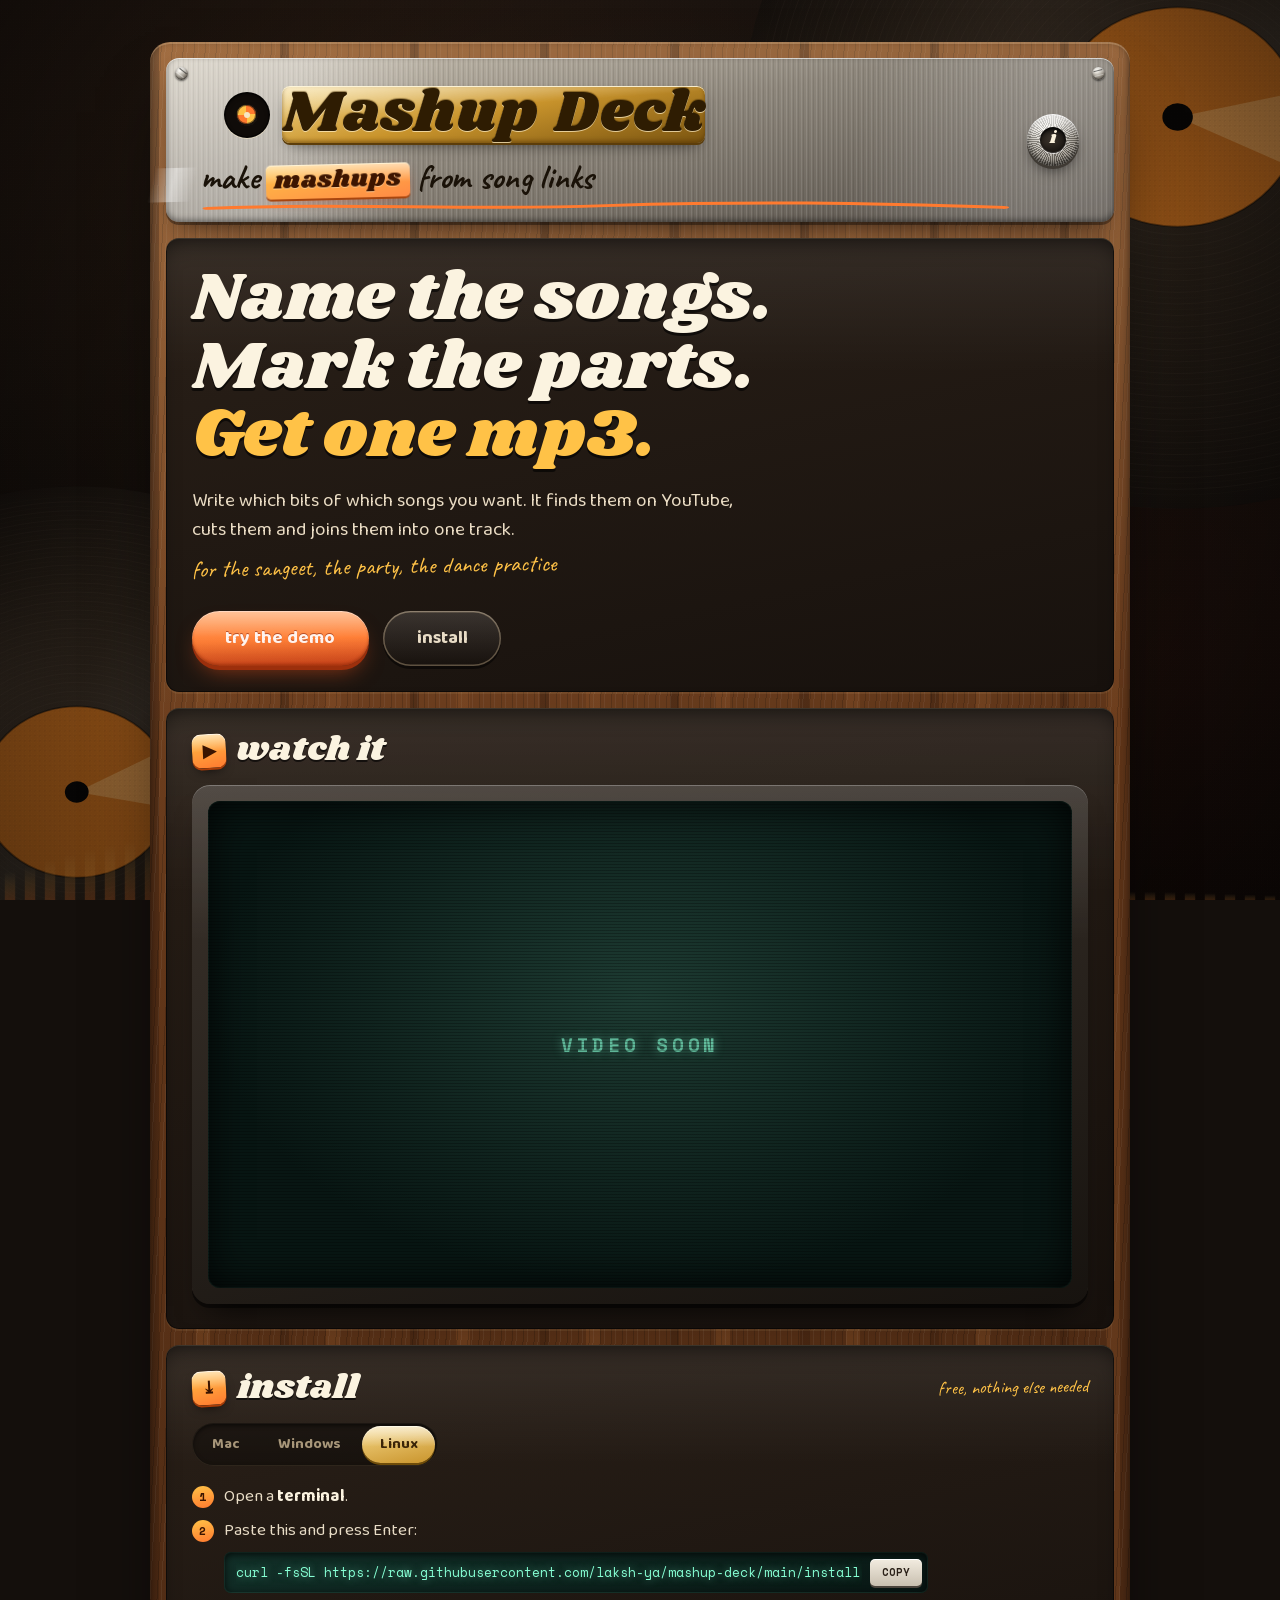
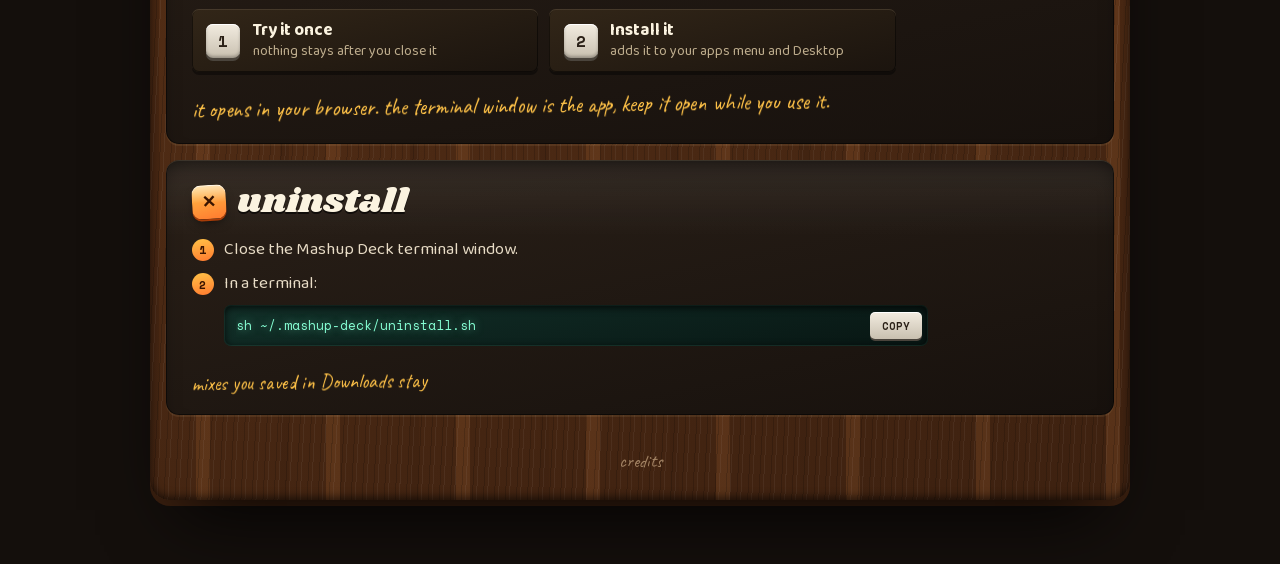
<file: site/index.html>
<!doctype html>
<html lang="en">
<head>
<meta charset="UTF-8" />
<meta name="viewport" content="width=device-width, initial-scale=1.0" />
<title>Mashup Deck</title>
<meta name="description" content="Write which songs and which parts. Mashup Deck finds them, cuts them and joins them into one mp3. Free for Mac, Windows and Linux." />
<meta property="og:title" content="Mashup Deck" />
<meta property="og:description" content="Name the songs. Mark the parts. Get one mp3." />
<meta name="theme-color" content="#140f0c" />
<link rel="icon" href="data:image/svg+xml,<svg xmlns=%22http://www.w3.org/2000/svg%22 viewBox=%220 0 100 100%22><circle cx=%2250%22 cy=%2250%22 r=%2248%22 fill=%22%23140f0c%22/><circle cx=%2250%22 cy=%2250%22 r=%2232%22 fill=%22none%22 stroke=%22%23ff7a2f%22 stroke-width=%223%22/><circle cx=%2250%22 cy=%2250%22 r=%2210%22 fill=%22%23ffc247%22/></svg>" />
<link rel="preload" href="fonts/shrikhand-400-latin.woff2" as="font" type="font/woff2" crossorigin />
<link rel="preload" href="fonts/baloo-2-400-800-latin.woff2" as="font" type="font/woff2" crossorigin />
<link rel="stylesheet" href="style.css" />
<link rel="stylesheet" href="plate.css" />
</head>
<body>

<canvas id="stage" aria-hidden="true"></canvas>
<div class="grain" aria-hidden="true"></div>

<main class="console">

  <header class="plate">
    <span class="screw tl" aria-hidden="true"></span>
    <span class="screw tr" aria-hidden="true"></span>

    <div class="plate-main">
      <div class="brass">
        <span class="mark" aria-hidden="true"><i></i></span>
        <h1 class="wordmark"><span>Mashup</span> <span>Deck</span></h1>
      </div>
      <p class="tagline-x">
        <span class="tx-a">make</span>
        <span class="tx-hot">mashups</span>
        <span class="tx-a">from song links</span>
        <svg class="underline" viewBox="0 0 220 12" preserveAspectRatio="none" aria-hidden="true">
          <path d="M2 8 C 40 2, 70 10, 110 5 S 180 2, 218 7" />
        </svg>
      </p>
    </div>

    <button class="knob-btn" id="btn-info" aria-label="About Mashup Deck" aria-expanded="false">
      <span class="knob-i">i</span>
    </button>
  </header>

  <!-- ══ what it is ══ -->
  <section class="bay hero">
    <h2 class="headline">Name the songs.<br>Mark the parts.<br><em>Get one mp3.</em></h2>
    <p class="lede">Write which bits of which songs you want. It finds them on YouTube, cuts them and joins them into one track.</p>
    <p class="for">for the sangeet, the party, the dance practice</p>
    <div class="cta">
      <button class="push hot big" id="btn-demo"><span class="push-face">try the demo</span></button>
      <a class="push ghost big" href="#install"><span class="push-face">install</span></a>
    </div>
  </section>

  <!-- ══ the demo: the app's three steps, running on three free songs ══ -->
  <div id="demo" class="demo" hidden>
    <p class="demo-note"><b>Demo.</b> The songs are fixed here. To cut your own, you need the app.</p>
    <p class="demo-credit">Demo songs: Kevin MacLeod, incompetech.com, <a href="https://creativecommons.org/licenses/by/4.0/">CC BY 4.0</a></p>

    <!-- 1 -->
    <section class="bay" id="bay-write">
      <div class="bay-head">
        <span class="tab">1</span>
        <h2>write it down</h2>
        <span class="bay-note">one clip per line</span>
      </div>

      <div class="clipboard">
        <div class="clip" aria-hidden="true"><i></i></div>
        <label class="sr-only" for="cue">The clips you want</label>
        <textarea id="cue" rows="4" spellcheck="false" readonly></textarea>
        <p class="toast" id="cue-toast" role="status" aria-live="polite" hidden>The demo songs are fixed. <a href="#install">Get the app</a> to write your own.</p>
      </div>
      <p class="say">A song name and a time range, or <b>full</b>. In the app you write any songs or YouTube links. <a href="#install">Get the app</a> to cut your own.</p>

      <div class="bay-foot">
        <button class="push big" id="btn-read"><span class="push-face">read the card</span></button>
      </div>
    </section>

    <!-- 2 -->
    <section class="bay" id="bay-rack" hidden>
      <div class="bay-head">
        <span class="tab">2</span>
        <h2>check the tape</h2>
        <span class="bay-note">drag the handles, reorder, preview</span>
      </div>

      <div class="rack" id="rack" role="list"></div>

      <div class="bench">
        <div class="lcd">
          <div class="lcd-row"><span>CLIPS</span><b id="n-clips">0</b></div>
          <div class="lcd-row"><span>TOTAL</span><b id="n-total">0:00</b></div>
          <div class="lcd-scan" aria-hidden="true"></div>
        </div>
        <div class="fader">
          <span class="fader-cap">crossfade</span>
          <div class="fader-slot">
            <input type="range" id="fader" min="0" max="4000" step="100" value="2000" aria-label="Crossfade between clips" />
          </div>
          <span class="fader-val mono" id="fader-val">2.0s</span>
        </div>
      </div>

      <div class="bay-foot">
        <button class="push ghost" id="btn-back"><span class="push-face">back</span></button>
        <button class="push big hot" id="btn-cut"><span class="push-face">cut the tape</span></button>
      </div>
    </section>

    <!-- 3 -->
    <section class="bay" id="bay-deck" hidden>
      <div class="bay-head">
        <span class="tab">3</span>
        <h2 id="deck-title">cutting</h2>
      </div>

      <div class="progress" id="progress">
        <div class="rail"><div class="rail-fill" id="rail-fill"></div></div>
        <p class="deck-msg mono" id="deck-msg" role="status" aria-live="polite">standing by</p>
      </div>

      <div id="done" hidden>
        <div class="cassette" id="cassette">
          <div class="cas-label">
            <span class="cas-side">A</span>
            <input class="cas-title" id="mix-name" value="my mashup" aria-label="Name this mix" spellcheck="false" />
            <span class="cas-meta mono" id="mix-meta"></span>
          </div>
          <div class="cas-window" aria-hidden="true">
            <span class="reel"></span><span class="reel"></span>
          </div>
        </div>

        <div class="nowbar" id="nowbar"><span class="now-k">now playing</span><span class="now-v" id="now-title">·</span></div>

        <div class="transport">
          <button class="tbtn play" id="btn-play" aria-label="Play the mix">
            <svg viewBox="0 0 24 24" aria-hidden="true"><path class="i-play" d="M8 5v14l11-7z" /><g class="i-pause"><rect x="7" y="5" width="3.6" height="14" rx="1.2"/><rect x="13.4" y="5" width="3.6" height="14" rx="1.2"/></g></svg>
          </button>
          <div class="scrub">
            <div class="scrub-rail" id="scrub">
              <div class="seg-marks" id="seg-marks" aria-hidden="true"></div>
              <div class="scrub-fill" id="scrub-fill"></div>
            </div>
            <div class="scrub-time mono"><span id="t-now">0:00</span><span id="t-end">0:00</span></div>
          </div>
          <button class="tbtn save" id="btn-save" aria-label="Save the mix">
            <svg viewBox="0 0 24 24" aria-hidden="true"><path d="M12 3v11m0 0l-4.2-4.2M12 14l4.2-4.2M4 18.5h16"/></svg>
          </button>
        </div>

        <div class="bay-foot">
          <button class="push ghost" id="btn-edit"><span class="push-face">not quite, let me edit</span></button>
          <a class="push hot" href="#install"><span class="push-face">get the app</span></a>
        </div>
      </div>
    </section>
  </div>

  <!-- ══ video ══ -->
  <!-- To show a video, put a YouTube id in data-youtube, e.g. data-youtube="dQw4w9WgXcQ" -->
  <section class="bay" id="watch" data-youtube="">
    <div class="bay-head">
      <span class="tab">▶</span>
      <h2>watch it</h2>
    </div>
    <div class="telly">
      <div class="screen" id="screen">
        <button class="screen-play" id="screen-play" aria-label="Play the video" hidden>
          <svg viewBox="0 0 24 24" aria-hidden="true"><path d="M8 5v14l11-7z" /></svg>
        </button>
        <p class="screen-soon" id="screen-soon">video soon</p>
      </div>
    </div>
  </section>

  <!-- ══ install ══ -->
  <section class="bay" id="install">
    <div class="bay-head">
      <span class="tab">⤓</span>
      <h2>install</h2>
      <span class="bay-note">free, nothing else needed</span>
    </div>

    <div class="mode" role="tablist" aria-label="Operating system">
      <button class="mode-tab" role="tab" data-os="mac">Mac</button>
      <button class="mode-tab" role="tab" data-os="win">Windows</button>
      <button class="mode-tab" role="tab" data-os="linux">Linux</button>
    </div>

    <p class="phone-note" id="phone-note" hidden>Runs on a computer. Open this page on one to install.</p>

    <div class="os" data-os="mac">
      <ol class="steps">
        <li>Open <b>Terminal</b>: Launchpad › type Terminal › Enter.</li>
        <li>Paste this and press Enter:
          <div class="cmd"><code>curl -fsSL https://raw.githubusercontent.com/laksh-ya/mashup-deck/main/install.sh | sh</code><button class="copy">copy</button></div>
        </li>
      </ol>
    </div>

    <div class="os" data-os="win" hidden>
      <ol class="steps">
        <li>Open <b>PowerShell</b>: Start › type PowerShell › Enter.</li>
        <li>Paste this and press Enter:
          <div class="cmd"><code>irm https://raw.githubusercontent.com/laksh-ya/mashup-deck/main/install.ps1 | iex</code><button class="copy">copy</button></div>
        </li>
      </ol>
    </div>

    <div class="os" data-os="linux" hidden>
      <ol class="steps">
        <li>Open a <b>terminal</b>.</li>
        <li>Paste this and press Enter:
          <div class="cmd"><code>curl -fsSL https://raw.githubusercontent.com/laksh-ya/mashup-deck/main/install.sh | sh</code><button class="copy">copy</button></div>
        </li>
      </ol>
    </div>

    <div class="choice">
      <div class="pick"><span class="key-cap">1</span><div><b>Try it once</b><span>nothing stays after you close it</span></div></div>
      <div class="pick"><span class="key-cap">2</span><div><b>Install it</b><span data-os-text="mac">adds it to Launchpad and Applications</span><span data-os-text="win" hidden>adds it to the Start menu and Desktop</span><span data-os-text="linux" hidden>adds it to your apps menu and Desktop</span></div></div>
    </div>

    <p class="scribble">it opens in your browser. the terminal window is the app, keep it open while you use it.</p>
  </section>

  <!-- ══ uninstall ══ -->
  <section class="bay" id="uninstall">
    <div class="bay-head">
      <span class="tab">✕</span>
      <h2>uninstall</h2>
    </div>

    <div class="os" data-os="mac">
      <ol class="steps">
        <li>Close the Mashup Deck Terminal window.</li>
        <li>In Terminal:
          <div class="cmd"><code>sh ~/.mashup-deck/uninstall.sh</code><button class="copy">copy</button></div>
        </li>
      </ol>
    </div>

    <div class="os" data-os="win" hidden>
      <ol class="steps">
        <li>Close the Mashup Deck window.</li>
        <li><b>Settings › Apps › Installed apps › Mashup Deck › Uninstall</b></li>
        <li>Not listed? In PowerShell:
          <div class="cmd"><code>powershell -ExecutionPolicy Bypass -File "$env:LOCALAPPDATA\MashupDeck\uninstall.ps1"</code><button class="copy">copy</button></div>
        </li>
      </ol>
    </div>

    <div class="os" data-os="linux" hidden>
      <ol class="steps">
        <li>Close the Mashup Deck terminal window.</li>
        <li>In a terminal:
          <div class="cmd"><code>sh ~/.mashup-deck/uninstall.sh</code><button class="copy">copy</button></div>
        </li>
      </ol>
    </div>

    <p class="scribble small">mixes you saved in Downloads stay</p>
  </section>

  <footer class="foot">
    <button class="credits" id="btn-credits">credits</button>
  </footer>
</main>

<!-- ══ about, over everything (same sleeve as the app) ══ -->
<div class="scrim" id="scrim" hidden>
  <div class="sleeve" id="sleeve" role="dialog" aria-modal="true" aria-labelledby="about-name">
    <span class="sleeve-hole" aria-hidden="true"></span>
    <button class="sleeve-x" id="btn-about-close" aria-label="Close">
      <svg viewBox="0 0 24 24" aria-hidden="true"><path d="M6 6l12 12M18 6 6 18"/></svg>
    </button>

    <div class="sleeve-disc" aria-hidden="true"><span></span></div>

    <div class="sleeve-logo">
      <span class="mark big" aria-hidden="true"><i></i></span>
      <div class="sleeve-lock">
        <h2 class="sleeve-name" id="about-name">Mashup Deck</h2>
        <p class="sleeve-tag">make mashups from song links</p>
      </div>
    </div>

    <h3 class="sleeve-made">
      made by
      <a class="signature" href="https://github.com/Laksh-ya" target="_blank" rel="noopener">
        <span class="sig-ink">Lakshya</span>
        <svg class="sig-line" viewBox="0 0 260 22" preserveAspectRatio="none" aria-hidden="true">
          <path d="M4 15C38 5 74 18 110 9s70-6 104 6" />
        </svg>
      </a>
    </h3>

    <p class="sleeve-ded">
      for all the cousins, didis, bhaiyas and friends who kept asking me to cut a
      mashup for a sangeet, a party or some event. this one does it in a couple of
      minutes.
    </p>

    <p class="sleeve-ask">for any queries or improvements, hit me up at</p>

    <div class="sleeve-row">
      <a class="tag" id="link-github" href="https://github.com/laksh-ya/mashup-deck" target="_blank" rel="noopener" aria-label="GitHub">
        <svg viewBox="0 0 24 24" aria-hidden="true"><path d="M12 2a10 10 0 0 0-3.16 19.49c.5.09.68-.22.68-.48v-1.7c-2.78.6-3.37-1.34-3.37-1.34-.45-1.16-1.11-1.47-1.11-1.47-.91-.62.07-.61.07-.61 1 .07 1.53 1.03 1.53 1.03.89 1.53 2.34 1.09 2.91.83.09-.65.35-1.09.63-1.34-2.22-.25-4.56-1.11-4.56-4.95 0-1.09.39-1.98 1.03-2.68-.1-.25-.45-1.27.1-2.65 0 0 .84-.27 2.75 1.02a9.4 9.4 0 0 1 5 0c1.91-1.29 2.75-1.02 2.75-1.02.55 1.38.2 2.4.1 2.65.64.7 1.03 1.59 1.03 2.68 0 3.85-2.34 4.7-4.57 4.95.36.31.68.92.68 1.85v2.74c0 .27.18.58.69.48A10 10 0 0 0 12 2Z"/></svg>
      </a>
      <a class="tag" id="link-mail" href="mailto:lakshya@duck.com?subject=Mashup%20Deck" aria-label="Email">
        <svg viewBox="0 0 24 24" aria-hidden="true"><rect x="2.6" y="5" width="18.8" height="14" rx="2.4"/><path d="m3.4 6.6 8.6 6.2 8.6-6.2"/></svg>
      </a>
      <button class="tag" id="link-share" aria-label="Share this">
        <svg viewBox="0 0 24 24" aria-hidden="true"><circle cx="18" cy="5.5" r="2.6"/><circle cx="6" cy="12" r="2.6"/><circle cx="18" cy="18.5" r="2.6"/><path d="m8.3 10.7 7.4-3.9m0 10.4-7.4-3.9"/></svg>
      </button>

      <button class="tag sfx" id="btn-mute" aria-pressed="false" aria-label="Mute the button sounds">
        <svg viewBox="0 0 24 24" aria-hidden="true">
          <path class="spk" d="M4 9h3.5L12 5v14l-4.5-4H4z"/>
          <g class="waves"><path d="M15.5 9.2a4 4 0 0 1 0 5.6"/><path d="M18 6.8a7.5 7.5 0 0 1 0 10.4"/></g>
          <g class="cross"><path d="M15.5 9.5l5 5m0-5l-5 5"/></g>
        </svg>
      </button>
    </div>

    <p class="sleeve-toast" id="share-toast" hidden>link copied</p>
  </div>
</div>

<template id="strip-tmpl">
  <div class="strip" role="listitem">
    <button class="grip" aria-label="Reorder this clip. Drag, or use the arrow keys."><span></span><span></span><span></span></button>
    <div class="photo" aria-hidden="true"><span class="art"></span><span class="tape-bit tb1"></span><span class="tape-bit tb2"></span></div>
    <div class="strip-body">
      <h3 class="strip-title"></h3>
      <div class="strip-times">
        <label>in <input type="text" class="t-in mono" inputmode="numeric" /></label>
        <label>out <input type="text" class="t-out mono" inputmode="numeric" /></label>
        <span class="strip-len mono"></span>
        <button class="hear" type="button"><svg viewBox="0 0 24 24" aria-hidden="true"><path d="M8 5v14l11-7z"/></svg>hear it</button>
      </div>
      <div class="scope">
        <canvas class="wave" aria-hidden="true"></canvas>
        <span class="scope-sel"></span>
        <button class="scope-h h-in" type="button" aria-label="Start. Drag, or use the arrow keys."></button>
        <button class="scope-h h-out" type="button" aria-label="End. Drag, or use the arrow keys."></button>
      </div>
    </div>
    <button class="toss" aria-label="Remove this clip"><svg viewBox="0 0 24 24" aria-hidden="true"><path d="M6 7h12M9 7V5h6v2m-8 0 1 12h8l1-12"/></svg></button>
  </div>
</template>

<script type="module" src="js/site.js"></script>
</body>
</html>
</file>
<file: site/style.css>
/* Mashup Deck, the site. Same cabinet as the app: walnut, brushed steel,
   brass, an LCD and a cassette, sitting in the same dark room. */

@font-face { font-family: 'Shrikhand'; font-weight: 400; font-display: swap; src: url('fonts/shrikhand-400-latin.woff2') format('woff2'); }
@font-face { font-family: 'Baloo 2'; font-weight: 400 800; font-display: swap; src: url('fonts/baloo-2-400-800-latin.woff2') format('woff2'); }
@font-face { font-family: 'Caveat'; font-weight: 400 700; font-display: swap; src: url('fonts/caveat-400-700-latin.woff2') format('woff2'); }
@font-face { font-family: 'Space Mono'; font-weight: 400; font-display: swap; src: url('fonts/space-mono-400-latin.woff2') format('woff2'); }
@font-face { font-family: 'Space Mono'; font-weight: 700; font-display: swap; src: url('fonts/space-mono-700-latin.woff2') format('woff2'); }

:root {
  --room: #140f0c;
  --wood-d: #3d2110; --wood: #5e3418; --wood-l: #8a5228;
  --steel-d: #565049; --steel: #8d867b; --steel-l: #cfc7b8; --chrome-h: #fdfaf2;
  --brass-d: #7a5410; --brass: #c9942c; --brass-l: #f6d888;
  --paper: #fbf3e0; --ink: #2a1e13;
  --tangerine: #ff7a2f; --coral: #ff3d5f; --gold: #ffc247; --lcd: #86ffd4;
  --r-s: 7px; --r-m: 13px; --r-l: 20px;
  --pop: cubic-bezier(.2, 1.6, .38, 1);
  --ease: cubic-bezier(.22, .82, .28, 1);
}

* { box-sizing: border-box; }
html { -webkit-text-size-adjust: 100%; scroll-behavior: smooth; }
body {
  margin: 0; min-height: 100vh;
  background: var(--room); color: var(--paper);
  font-family: 'Baloo 2', system-ui, sans-serif; font-size: 17px; line-height: 1.5;
  overflow-x: hidden;
  padding: clamp(1rem, 4vw, 2.6rem) 0 clamp(2rem, 6vw, 4rem);
}
[hidden] { display: none !important; }
::selection { background: var(--tangerine); color: #2a1200; }
:focus-visible { outline: 3px solid var(--gold); outline-offset: 3px; border-radius: 4px; }
a { color: inherit; }
b { font-weight: 700; }

#stage { position: fixed; inset: 0; z-index: 0; width: 100%; height: 100%; display: block; }
.grain {
  position: fixed; inset: 0; z-index: 1; pointer-events: none; opacity: .5;
  background-image:
    radial-gradient(circle at 50% 50%, rgba(255,255,255,.055) 0 1px, transparent 1px),
    radial-gradient(circle at 50% 50%, rgba(0,0,0,.09) 0 1px, transparent 1px);
  background-size: 3px 3px, 5px 5px; background-position: 0 0, 2px 3px;
  mix-blend-mode: overlay;
}

/* ── cabinet ─────────────────────────────────────────────── */

.console {
  position: relative; z-index: 2;
  width: min(980px, 100% - 32px);
  margin: 0 auto;
  border-radius: var(--r-l);
  padding: clamp(.55rem, 2vw, 1rem);
  background-color: var(--wood);
  background-image:
    linear-gradient(178deg, rgba(255,220,170,.20), transparent 34%),
    repeating-linear-gradient(93deg, rgba(0,0,0,.16) 0 1px, transparent 1px 4px, rgba(255,255,255,.05) 4px 5px, transparent 5px 11px),
    repeating-linear-gradient(90deg, rgba(61,33,16,.55) 0 9px, transparent 9px 46px, rgba(138,82,40,.32) 46px 60px, transparent 60px 130px),
    linear-gradient(160deg, var(--wood-l), var(--wood) 42%, var(--wood-d));
  box-shadow:
    inset 0 2px 0 rgba(255,214,164,.28), inset 0 -3px 8px rgba(0,0,0,.6),
    0 40px 70px -30px rgba(0,0,0,.9), 0 6px 0 var(--wood-d);
}

.screw {
  position: absolute; width: 13px; height: 13px; border-radius: 50%; z-index: 4;
  background:
    linear-gradient(180deg, rgba(255,255,255,.6), transparent 55%),
    radial-gradient(circle at 36% 30%, var(--chrome-h), var(--steel) 58%, var(--steel-d));
  box-shadow: inset 0 -1px 2px rgba(0,0,0,.55), 0 1px 2px rgba(0,0,0,.6);
}
.screw::after {
  content: ''; position: absolute; inset: 3.5px 2px;
  border-top: 1.5px solid rgba(0,0,0,.5); border-bottom: 1px solid rgba(255,255,255,.35);
  transform: rotate(38deg);
}
.screw.tl { top: 9px; left: 9px; }
.screw.tr { top: 9px; right: 9px; }
.screw.bl { bottom: 9px; left: 9px; }
.screw.br { bottom: 9px; right: 9px; }
.screw.tr::after { transform: rotate(-14deg); }
.screw.bl::after { transform: rotate(72deg); }
.screw.br::after { transform: rotate(105deg); }

.panel-steel {
  background-color: var(--steel);
  background-image:
    linear-gradient(103deg, rgba(255,255,255,.30) 0 12%, transparent 26% 74%, rgba(255,255,255,.16) 88%),
    repeating-linear-gradient(90deg, rgba(255,255,255,.09) 0 1px, transparent 1px 2px, rgba(0,0,0,.07) 2px 3px, transparent 3px 5px),
    linear-gradient(168deg, var(--steel-l), var(--steel) 46%, var(--steel-d));
  border-radius: var(--r-m);
  box-shadow:
    inset 0 1px 0 rgba(255,255,255,.6), inset 0 -2px 5px rgba(0,0,0,.42),
    0 3px 0 rgba(0,0,0,.34), 0 12px 22px -12px rgba(0,0,0,.7);
}

/* ── bays ────────────────────────────────────────────────── */

.bay {
  position: relative;
  padding: clamp(1rem, 3vw, 1.6rem);
  margin-bottom: clamp(.6rem, 2vw, 1rem);
  border-radius: var(--r-m);
  background-color: #1d1611;
  background-image: linear-gradient(180deg, rgba(255,255,255,.07), transparent 30%), linear-gradient(168deg, #2a2018, #17110d);
  box-shadow:
    inset 0 1px 0 rgba(255,225,180,.18), inset 0 0 0 1px rgba(0,0,0,.5),
    inset 0 12px 26px -14px rgba(0,0,0,.9), 0 2px 0 rgba(255,220,170,.08);
  scroll-margin-top: 1rem;
}
.bay-head { display: flex; align-items: center; gap: .4rem .7rem; flex-wrap: wrap; margin-bottom: 1.1rem; }
.bay-head h2 { white-space: nowrap; }
.tab {
  flex: none; width: 34px; height: 34px; border-radius: 9px;
  display: grid; place-items: center;
  font-family: 'Space Mono', monospace; font-weight: 700; color: #3a1400;
  background-image: linear-gradient(180deg, rgba(255,255,255,.62), transparent 52%), linear-gradient(168deg, var(--gold), var(--tangerine));
  box-shadow: inset 0 1px 0 rgba(255,255,255,.8), 0 2px 0 #a83c07, 0 6px 12px -5px rgba(0,0,0,.8);
  transform: rotate(-3deg);
}
.bay-head h2 {
  margin: 0;
  font-family: 'Shrikhand', Georgia, serif; font-weight: 400;
  font-size: clamp(1.5rem, 4.2vw, 2.15rem); line-height: 1;
  text-shadow: 0 2px 0 rgba(0,0,0,.6);
}

/* ── push buttons ────────────────────────────────────────── */

.push {
  display: inline-block;
  border: 0; padding: 0; cursor: pointer;
  border-radius: 999px; background: transparent;
  font: inherit; text-decoration: none;
  transition: transform .13s var(--ease);
  -webkit-tap-highlight-color: transparent;
}
.push-face {
  display: flex; align-items: center; justify-content: center; gap: .5rem;
  padding: .66rem 1.4rem;
  border-radius: 999px;
  font-weight: 700; font-size: .97rem;
  color: #37220e;
  background-image:
    linear-gradient(180deg, rgba(255,255,255,.7), rgba(255,255,255,.06) 48%, rgba(0,0,0,.06)),
    linear-gradient(178deg, var(--brass-l), var(--brass) 55%, #a97a1c);
  box-shadow: inset 0 1px 0 rgba(255,252,236,.95), inset 0 -2px 3px rgba(90,58,0,.4), 0 4px 0 #6f4c09, 0 10px 18px -8px rgba(0,0,0,.8);
  transition: box-shadow .13s var(--ease), filter .16s;
}
.push:hover .push-face { filter: brightness(1.06); }
.push:active { transform: translateY(4px); }
.push:active .push-face { box-shadow: inset 0 1px 0 rgba(255,252,236,.8), inset 0 2px 6px rgba(90,58,0,.45), 0 0 0 #6f4c09; }
.push.hot .push-face {
  color: #fff3ee; text-shadow: 0 -1px 0 rgba(120,20,0,.5);
  background-image:
    linear-gradient(180deg, rgba(255,255,255,.42), rgba(255,255,255,.04) 48%, rgba(0,0,0,.1)),
    linear-gradient(178deg, #ff9a52, var(--tangerine) 52%, #d8451a);
  box-shadow: inset 0 1px 0 rgba(255,220,200,.85), inset 0 -2px 3px rgba(120,30,0,.45), 0 4px 0 #9c2f0c, 0 12px 22px -8px rgba(255,90,30,.5);
}
.push.hot:active .push-face { box-shadow: inset 0 1px 0 rgba(255,220,200,.7), inset 0 2px 7px rgba(120,30,0,.5), 0 0 0 #9c2f0c; }
.push.big .push-face { font-size: 1.15rem; padding: .85rem 2.1rem; }
.push.small .push-face { font-size: .9rem; padding: .45rem 1rem; }

/* ── install + remove ────────────────────────────────────── */

.mode {
  display: inline-flex; gap: 3px; margin-bottom: 1.1rem; padding: 3px;
  border-radius: 999px;
  background: rgba(0,0,0,.36);
  box-shadow: inset 0 2px 5px rgba(0,0,0,.7), inset 0 0 0 1px rgba(255,214,164,.12);
}
.mode-tab {
  border: 0; cursor: pointer;
  padding: .4rem 1.1rem .44rem;
  border-radius: 999px; background: transparent;
  font: 700 .92rem 'Baloo 2', sans-serif; color: #a8977a;
  transition: color .2s, transform .3s var(--pop);
}
.mode-tab:hover { color: #e6d6b6; }
.mode-tab.is-on {
  color: #3a2408;
  background-image: linear-gradient(180deg, rgba(255,255,255,.66), transparent 56%), linear-gradient(168deg, var(--brass-l), var(--brass));
  box-shadow: inset 0 1px 0 rgba(255,252,236,.9), 0 2px 0 #6f4c09;
}

.os { animation: slide .35s var(--ease) both; }
@keyframes slide { from { opacity: 0; transform: translateY(6px) } }


.steps { margin: 0 0 1rem; padding: 0; list-style: none; counter-reset: s; display: grid; gap: .55rem; }
.steps li { counter-increment: s; position: relative; padding-left: 2rem; color: #e8dcc6; }
.steps li::before {
  content: counter(s);
  position: absolute; left: 0; top: .1rem;
  width: 22px; height: 22px; border-radius: 50%;
  display: grid; place-items: center;
  font: 700 .72rem 'Space Mono', monospace; color: #3a1400;
  background: linear-gradient(168deg, var(--gold), var(--tangerine));
}
.steps b { color: var(--paper); }

.cmd {
  display: flex; align-items: center; gap: .5rem;
  margin-top: .5rem; max-width: 44rem;
  padding: .35rem .35rem .35rem .8rem;
  border-radius: var(--r-s);
  background-image: linear-gradient(168deg, #123029, #081613);
  box-shadow: inset 0 2px 8px rgba(0,0,0,.9), inset 0 0 0 1px rgba(134,255,212,.14);
}
.cmd code {
  flex: 1; min-width: 0;
  overflow-x: auto; white-space: nowrap;
  padding: .35rem 0;
  font: .8rem 'Space Mono', monospace; color: var(--lcd);
  text-shadow: 0 0 8px rgba(134,255,212,.5);
  scrollbar-width: thin; scrollbar-color: rgba(134,255,212,.3) transparent;
}
.copy {
  flex: none; cursor: pointer; border: 0;
  padding: .35rem .75rem; border-radius: 5px;
  font: 700 .66rem 'Space Mono', monospace; letter-spacing: .1em; text-transform: uppercase;
  color: #2b2118;
  background-image: linear-gradient(180deg, #f2ece0, #c9c0b0);
  box-shadow: inset 0 1px 0 #fff, 0 2px 0 #4a443c;
  transition: transform .1s var(--ease);
}
.copy:active { transform: translateY(2px); box-shadow: inset 0 1px 0 #fff, 0 0 0 #4a443c; }
.copy.done { color: #0b2a20; background-image: linear-gradient(180deg, #c6ffe9, var(--lcd)); }

code.inline { font: .85rem 'Space Mono', monospace; color: var(--lcd); }

.scribble {
  margin: 1.2rem 0 0;
  font-family: 'Caveat', cursive; font-size: 1.4rem; line-height: 1.2;
  color: var(--gold); transform: rotate(-.8deg);
}
.scribble b { color: var(--tangerine); }
.scribble.small { font-size: 1.25rem; }

.phone-note { margin: 0 0 1rem; color: var(--gold); font-weight: 600; }


.foot {
  display: grid; justify-items: center; gap: .2rem;
  padding: .8rem 1rem .4rem; text-align: center;
  font-size: .9rem; font-weight: 600; color: #f2dcc0;
  text-shadow: 0 1px 0 rgba(0,0,0,.5);
}
.foot a { text-decoration-color: rgba(242,220,192,.4); text-underline-offset: 3px; }
.foot a:hover { color: var(--gold); }

@keyframes spin { to { transform: rotate(360deg) } }


.foot p { margin: 0; }
.foot .credit { font-size: .78rem; font-weight: 500; color: #d9c2a2; }
.sr-only { position: absolute; width: 1px; height: 1px; overflow: hidden; clip: rect(0 0 0 0); white-space: nowrap; }
.mono { font-family: 'Space Mono', ui-monospace, monospace; }
@keyframes bayIn { from { opacity: 0; transform: translateY(10px) } }

/* ── hero ────────────────────────────────────────────────── */

.headline {
  margin: .1rem 0 1rem;
  font-family: 'Shrikhand', Georgia, serif; font-weight: 400;
  font-size: clamp(2.1rem, 7vw, 4.2rem); line-height: 1.02;
  text-shadow: 0 3px 0 rgba(0,0,0,.6);
}
.headline em { font-style: normal; color: var(--gold); }
.lede { margin: 0; max-width: 34rem; font-size: clamp(1.05rem, 2.4vw, 1.2rem); color: #eadcc4; }
.for {
  margin: .5rem 0 0;
  font-family: 'Caveat', cursive; font-size: 1.45rem; color: var(--gold);
  transform: rotate(-1deg); transform-origin: left;
}
.cta { display: flex; gap: .9rem; flex-wrap: wrap; margin-top: 1.5rem; }
.push.ghost .push-face {
  color: #e8dcc6;
  background-image: linear-gradient(180deg, rgba(255,255,255,.13), rgba(0,0,0,.16));
  box-shadow: inset 0 0 0 1.5px rgba(255,225,180,.3), inset 0 1px 0 rgba(255,255,255,.16), 0 3px 0 rgba(0,0,0,.5);
}
.push.ghost:active .push-face { box-shadow: inset 0 0 0 1.5px rgba(255,225,180,.3), inset 0 2px 6px rgba(0,0,0,.5); }
.push:disabled { cursor: progress; }
.push:disabled .push-face { filter: grayscale(.6) brightness(.75); }

/* ── demo ────────────────────────────────────────────────── */

.demo { scroll-margin-top: 1rem; }
.demo-note {
  margin: .2rem .4rem .7rem;
  font-size: .95rem; color: #f5e3c8; text-shadow: 0 1px 0 rgba(0,0,0,.6);
}
.demo-note b { color: var(--gold); }
.bay[hidden] { display: none; }
.bay.enter { animation: bayIn .45s var(--ease) both; }

.bay-note {
  margin-left: auto;
  font-family: 'Caveat', cursive; font-size: 1.15rem; color: var(--gold);
  transform: rotate(-.8deg);
}
.bay-foot { display: flex; align-items: center; gap: .7rem; flex-wrap: wrap; margin-top: 1.2rem; }
.bay-foot > :last-child { margin-left: auto; }

.clipboard {
  position: relative;
  padding: 26px 14px 14px;
  border-radius: 10px 10px var(--r-s) var(--r-s);
  background-image: linear-gradient(180deg, #6b5a45, #4b3d2d);
  box-shadow: inset 0 1px 0 rgba(255,230,190,.25), 0 4px 0 rgba(0,0,0,.4), 0 14px 24px -14px rgba(0,0,0,.8);
}
.clip {
  position: absolute; top: -11px; left: 50%; transform: translateX(-50%);
  width: 108px; height: 30px; border-radius: 6px 6px 3px 3px; z-index: 3;
  background-image: linear-gradient(180deg, var(--chrome-h) 0 18%, var(--steel-l) 30%, var(--steel) 62%, var(--steel-d));
  box-shadow: 0 2px 4px rgba(0,0,0,.6), inset 0 1px 0 rgba(255,255,255,.9);
}
.clip i {
  position: absolute; left: 50%; top: 9px; transform: translateX(-50%);
  width: 62px; height: 7px; border-radius: 4px;
  background: linear-gradient(180deg, rgba(0,0,0,.42), rgba(255,255,255,.22));
  box-shadow: inset 0 1px 2px rgba(0,0,0,.6);
}
#cue {
  --lh: 34px; --pad-t: 10px;
  display: block; width: 100%;
  min-height: calc(var(--lh) * 4 + var(--pad-t) * 2);
  border: 0; resize: vertical;
  padding: var(--pad-t) 14px var(--pad-t) 44px;
  border-radius: 4px;
  color: #1e3f6b;
  font-family: 'Caveat', cursive; font-size: 1.42rem; line-height: var(--lh);
  background-color: var(--paper);
  background-image:
    linear-gradient(90deg, transparent 30px, rgba(255,61,95,.42) 30px 31.5px, transparent 31.5px),
    repeating-linear-gradient(180deg, transparent 0 calc(var(--lh) - 1px), rgba(60,110,180,.28) calc(var(--lh) - 1px) var(--lh));
  background-position: 0 0, 0 var(--pad-t);
  background-attachment: local;
  box-shadow: inset 0 2px 7px rgba(90,70,40,.35);
}
#cue:focus { outline: none; box-shadow: inset 0 2px 7px rgba(90,70,40,.35), 0 0 0 3px var(--gold); }
.say { margin: .9rem 0 0; font-size: .95rem; color: #cdbb9c; }
.say b { color: var(--paper); }

/* the rack */
.rack { display: flex; flex-direction: column; gap: .55rem; }
.strip {
  position: relative;
  display: grid; grid-template-columns: 26px 96px 1fr 38px;
  gap: .8rem; align-items: center;
  padding: .55rem .65rem;
  border-radius: var(--r-s);
  background-color: #efe3c8;
  background-image:
    linear-gradient(180deg, rgba(255,255,255,.7), transparent 40%),
    repeating-linear-gradient(180deg, transparent 0 6px, rgba(140,110,60,.07) 6px 7px),
    linear-gradient(168deg, #f6ecd6, #ddcda8);
  box-shadow: inset 0 1px 0 rgba(255,255,255,.9), 0 2px 0 rgba(0,0,0,.35), 0 8px 16px -10px rgba(0,0,0,.7);
  color: var(--ink);
  animation: bayIn .34s var(--ease) both;
  transition: box-shadow .2s;
}
.strip.dragging { z-index: 20; transform: scale(1.02) rotate(-.6deg); box-shadow: 0 26px 40px -12px rgba(0,0,0,.85); transition: none; }
.strip.playing { box-shadow: inset 0 1px 0 rgba(255,255,255,.9), 0 0 0 2.5px var(--mint), 0 8px 18px -8px rgba(0,0,0,.8); }
.strip.bad { grid-template-columns: 26px 1fr 38px; background-image: linear-gradient(168deg, #f3d9d2, #ddb3a8); }
.strip.bad .strip-title { white-space: normal; color: #8d2418; font-weight: 600; font-size: .92rem; }
.strip.bad .strip-title b { font-weight: 800; }

.grip {
  border: 0; background: transparent; padding: .3rem .25rem;
  cursor: grab; display: grid; gap: 3px; justify-items: center;
  border-radius: 5px; touch-action: none;
}
.grip span { display: block; width: 15px; height: 3px; border-radius: 2px; background: linear-gradient(180deg, #b9a67e, #8a7550); box-shadow: 0 1px 0 rgba(255,255,255,.65); }
.grip:hover span { background: linear-gradient(180deg, var(--tangerine), #c94f13); }

.photo {
  position: relative; width: 96px; aspect-ratio: 16/10;
  border-radius: 3px;
  box-shadow: inset 0 0 0 1px rgba(0,0,0,.4), 0 2px 5px rgba(0,0,0,.4);
  transform: rotate(-1deg);
}
.art {
  position: absolute; inset: 0; border-radius: 3px; overflow: hidden;
  display: grid; place-items: center;
  font-family: 'Shrikhand', serif; font-size: 1.5rem; color: rgba(255,248,230,.92);
  text-shadow: 0 2px 0 rgba(0,0,0,.35);
  background: var(--art, #333);
}
.art::after {
  content: ''; position: absolute; right: -18px; bottom: -18px; width: 54px; height: 54px; border-radius: 50%;
  background: radial-gradient(circle, #f6e6c4 0 7%, #c9701f 7% 26%, #17120e 26%);
  opacity: .8;
}
.photo.loading .art { filter: grayscale(.7) brightness(.8); }
.tape-bit {
  position: absolute; width: 28px; height: 12px;
  background: rgba(255,250,225,.5); box-shadow: 0 1px 2px rgba(0,0,0,.25);
}
.tb1 { top: -5px; left: -8px; transform: rotate(-24deg); }
.tb2 { bottom: -5px; right: -8px; transform: rotate(-20deg); }

.strip-body { min-width: 0; }
.strip-title { margin: 0 0 .3rem; font-size: .98rem; font-weight: 700; overflow: hidden; text-overflow: ellipsis; white-space: nowrap; }
.strip-title small { font-weight: 500; color: #8a7550; }
.strip-times { display: flex; align-items: center; gap: .5rem; flex-wrap: wrap; }
.strip-times label {
  display: inline-flex; align-items: center; gap: .3rem;
  font: .64rem 'Space Mono', monospace; letter-spacing: .1em; text-transform: uppercase; color: #8a7550;
}
.strip-times input {
  width: 58px; text-align: center;
  font: .84rem 'Space Mono', monospace; color: #1e3f6b; background: #fffdf4;
  border: 0; border-radius: 4px; padding: .2rem .25rem;
  box-shadow: inset 0 2px 4px rgba(120,95,50,.35), 0 1px 0 rgba(255,255,255,.7);
}
.strip-times input:focus { outline: none; box-shadow: inset 0 2px 4px rgba(120,95,50,.3), 0 0 0 2.5px var(--tangerine); }
.strip-len { margin-left: auto; font-size: .78rem; font-weight: 700; color: #14543c; }
.hear {
  display: inline-flex; align-items: center; gap: .25rem;
  border: 0; cursor: pointer; padding: .2rem .6rem .2rem .45rem; border-radius: 999px;
  font: 700 .78rem 'Baloo 2', sans-serif; color: #06301f;
  background: linear-gradient(170deg, #7ff5c9, var(--mint, #2ee6a8));
  box-shadow: inset 0 1px 0 rgba(255,255,255,.7), 0 2px 0 #0a6a4a;
}
.hear svg { width: 12px; height: 12px; fill: currentColor; }
.hear.on { background: linear-gradient(170deg, #ffd0b0, var(--tangerine)); color: #3a1400; box-shadow: inset 0 1px 0 rgba(255,255,255,.7), 0 2px 0 #9c2f0c; }
.hear:active { transform: translateY(2px); box-shadow: none; }

.scope {
  position: relative; height: 30px; margin-top: .45rem;
  border-radius: 3px;
  background: #d8c6a0;
  box-shadow: inset 0 1px 3px rgba(80,60,20,.5);
  cursor: pointer; touch-action: none;
}
.wave { position: absolute; inset: 0; width: 100%; height: 100%; border-radius: 3px; }
.scope-sel {
  position: absolute; top: 0; bottom: 0; min-width: 7px;
  background: rgba(255,122,47,.32);
  box-shadow: inset 0 0 0 1.5px var(--tangerine), 0 0 12px rgba(255,122,47,.5);
  cursor: grab;
}
.scope-head { position: absolute; top: -3px; bottom: -3px; width: 2px; background: var(--mint, #2ee6a8); box-shadow: 0 0 6px #2ee6a8; pointer-events: none; }
.scope-h {
  position: absolute; top: -3px; bottom: -3px; width: 14px; margin-left: -7px;
  border: 0; padding: 0; cursor: ew-resize; border-radius: 3px; z-index: 3; touch-action: none;
  background-image: linear-gradient(180deg, var(--chrome-h) 0 16%, var(--steel-l) 44%, var(--steel) 74%, var(--steel-d));
  box-shadow: inset 0 1px 0 rgba(255,255,255,.95), inset 0 -1px 2px rgba(0,0,0,.5), 0 2px 4px rgba(0,0,0,.6);
  transition: transform .18s var(--pop);
}
.scope-h::after {
  content: ''; position: absolute; left: 50%; top: 50%; width: 1.5px; height: 10px; transform: translate(-50%, -50%);
  background: rgba(0,0,0,.4); box-shadow: -3px 0 0 rgba(0,0,0,.28), 3px 0 0 rgba(0,0,0,.28);
}
.scope-h:hover, .scope-h:focus-visible { transform: scaleY(1.12); }

.toss { border: 0; cursor: pointer; padding: .3rem; border-radius: 7px; background: rgba(120,90,40,.12); transition: background .16s, transform .3s var(--pop); }
.toss svg { width: 19px; height: 19px; fill: none; stroke: #8a7550; stroke-width: 1.8; stroke-linecap: round; stroke-linejoin: round; }
.toss:hover { background: rgba(255,61,95,.18); transform: rotate(-8deg) scale(1.08); }

.bench {
  display: flex; align-items: center; gap: clamp(.8rem, 3vw, 1.6rem); flex-wrap: wrap;
  margin-top: 1.1rem; padding-top: 1.1rem;
  border-top: 1px solid rgba(255,225,180,.13);
}
.lcd {
  position: relative; overflow: hidden; min-width: 150px;
  padding: .5rem .85rem; border-radius: var(--r-s);
  background-image: linear-gradient(168deg, #123029, #081613);
  box-shadow: inset 0 2px 8px rgba(0,0,0,.9), inset 0 0 0 1px rgba(134,255,212,.14), 0 1px 0 rgba(255,255,255,.1);
}
.lcd-row { display: flex; align-items: baseline; justify-content: space-between; gap: .7rem; }
.lcd-row span { font: .6rem 'Space Mono', monospace; letter-spacing: .16em; color: rgba(134,255,212,.5); }
.lcd-row b { font: 700 1.1rem 'Space Mono', monospace; color: var(--lcd); text-shadow: 0 0 9px rgba(134,255,212,.75); }
.lcd-scan { position: absolute; inset: 0; pointer-events: none; background: repeating-linear-gradient(180deg, rgba(0,0,0,.28) 0 1px, transparent 1px 3px); }

.fader { margin-left: auto; display: flex; align-items: center; gap: .7rem; }
.fader-cap { font: .62rem 'Space Mono', monospace; letter-spacing: .14em; text-transform: uppercase; color: #bfae8e; }
.fader-slot {
  position: relative; width: clamp(120px, 24vw, 200px); height: 34px;
  display: grid; align-items: center; padding: 0 6px; border-radius: var(--r-s);
  background-image: linear-gradient(180deg, #1a140e, #2b221a);
  box-shadow: inset 0 2px 6px rgba(0,0,0,.9), inset 0 0 0 1px rgba(255,225,180,.1);
}
.fader-slot::before {
  content: ''; position: absolute; left: 10px; right: 10px; top: 50%; height: 6px; transform: translateY(-50%); border-radius: 4px;
  background: linear-gradient(180deg, #0a0806, #322822); box-shadow: inset 0 2px 3px rgba(0,0,0,.95);
}
.fader-slot input { -webkit-appearance: none; appearance: none; width: 100%; background: transparent; margin: 0; height: 34px; position: relative; z-index: 2; cursor: grab; }
.fader-slot input::-webkit-slider-thumb {
  -webkit-appearance: none; appearance: none; width: 22px; height: 30px; border-radius: 4px; border: 0;
  background-image: linear-gradient(180deg, var(--chrome-h) 0 14%, var(--steel-l) 40%, var(--steel) 70%, var(--steel-d));
  box-shadow: inset 0 1px 0 rgba(255,255,255,.95), inset 0 -2px 3px rgba(0,0,0,.5), 0 3px 6px rgba(0,0,0,.8);
}
.fader-slot input::-moz-range-thumb {
  width: 20px; height: 28px; border-radius: 4px; border: 0;
  background-image: linear-gradient(180deg, var(--chrome-h), var(--steel) 70%, var(--steel-d));
  box-shadow: 0 3px 6px rgba(0,0,0,.8);
}
.fader-val { font-size: .92rem; color: var(--gold); min-width: 3.2rem; }

/* the deck */
.progress { max-width: 460px; margin: 0 auto; }
.rail { height: 12px; border-radius: 7px; overflow: hidden; background: linear-gradient(180deg, #120e0b, #2b231b); box-shadow: inset 0 2px 5px rgba(0,0,0,.9), 0 1px 0 rgba(255,255,255,.15); }
.rail-fill { height: 100%; width: 0; background-image: linear-gradient(180deg, rgba(255,255,255,.4), transparent 60%), linear-gradient(90deg, var(--tangerine), var(--gold)); box-shadow: 0 0 10px rgba(255,122,47,.7); transition: width .35s var(--ease); }
.deck-msg { margin: .7rem 0 0; text-align: center; font-size: .82rem; color: var(--lcd); text-shadow: 0 0 8px rgba(134,255,212,.5); }

#done { animation: bayIn .45s var(--ease) both; }
.cassette {
  max-width: 430px; margin: 0 auto; padding: 12px; border-radius: 9px;
  background-image: linear-gradient(180deg, rgba(255,255,255,.16), transparent 30%), linear-gradient(168deg, #3b332c, #17130f);
  box-shadow: inset 0 1px 0 rgba(255,255,255,.28), 0 4px 0 rgba(0,0,0,.55), 0 20px 34px -18px rgba(0,0,0,.9);
  animation: eject .6s var(--pop) both;
}
@keyframes eject { from { transform: translateY(-26px) rotateX(24deg); opacity: 0 } }
.cas-label {
  display: flex; align-items: center; gap: .6rem; padding: .45rem .65rem; border-radius: 4px;
  background-color: #f7eed8; background-image: linear-gradient(180deg, rgba(255,255,255,.8), transparent 34%);
  box-shadow: inset 0 0 0 1px rgba(120,95,50,.3);
}
.cas-side {
  flex: none; width: 24px; height: 24px; border-radius: 50%; display: grid; place-items: center;
  font-family: 'Shrikhand', serif; font-size: .9rem; color: #f7eed8;
  background: linear-gradient(168deg, var(--tangerine), #c93f11);
}
.cas-title { flex: 1; min-width: 0; border: 0; background: transparent; font-family: 'Caveat', cursive; font-size: 1.35rem; color: #1e3f6b; padding: 0 .2rem; border-bottom: 1.5px dashed rgba(60,110,180,.3); }
.cas-title:focus { outline: none; border-bottom-color: var(--tangerine); }
.cas-meta { flex: none; font-size: .64rem; color: #8a7550; }
.cas-window {
  display: flex; align-items: center; justify-content: center; gap: 46px;
  margin-top: 10px; padding: 12px; border-radius: 5px;
  background: linear-gradient(168deg, #221c17, #0c0a08);
  box-shadow: inset 0 2px 8px rgba(0,0,0,.95), 0 1px 0 rgba(255,255,255,.14);
}
.reel {
  width: 42px; height: 42px; border-radius: 50%;
  background:
    radial-gradient(circle at 50% 50%, #cfc7b8 0 8px, #4b331d 8px 19px, transparent 19px),
    conic-gradient(#6b4a2c 0 25%, #3a2413 25% 50%, #6b4a2c 50% 75%, #3a2413 75%);
}
.spinning .reel { animation: spin 2.8s linear infinite; }
.spinning .reel:last-child { animation-duration: 4.2s; }

.nowbar {
  display: flex; align-items: center; justify-content: center; gap: .45rem;
  width: fit-content; max-width: 100%; margin: 1rem auto 0;
  padding: .2rem .7rem .24rem; border-radius: 5px;
  background: linear-gradient(168deg, #0d241f, #061210);
  box-shadow: inset 0 2px 7px rgba(0,0,0,.95), inset 0 0 0 1px rgba(134,255,212,.16);
}
.now-k { flex: none; font: .55rem 'Space Mono', monospace; letter-spacing: .14em; text-transform: uppercase; color: rgba(134,255,212,.55); }
.now-v { min-width: 0; overflow: hidden; text-overflow: ellipsis; white-space: nowrap; font: 700 .8rem 'Space Mono', monospace; color: var(--lcd); text-shadow: 0 0 8px rgba(134,255,212,.7); }

.transport {
  display: flex; align-items: center; gap: clamp(.7rem, 2.5vw, 1.1rem);
  max-width: 460px; margin: .8rem auto 0; padding: .7rem .9rem; border-radius: 999px;
  background-image: linear-gradient(180deg, rgba(255,255,255,.2), transparent 40%), linear-gradient(168deg, #4a423a, #221c17);
  box-shadow: inset 0 1px 0 rgba(255,255,255,.3), 0 3px 0 rgba(0,0,0,.5), 0 12px 22px -12px rgba(0,0,0,.85);
}
.tbtn { flex: none; border: 0; cursor: pointer; padding: 0; display: grid; place-items: center; border-radius: 50%; transition: transform .14s var(--ease); }
.tbtn svg { fill: none; stroke-linecap: round; stroke-linejoin: round; }
.tbtn.play {
  width: 56px; height: 56px;
  background-image: linear-gradient(180deg, rgba(255,255,255,.5), transparent 46%), linear-gradient(170deg, #2ee6a8, #0f9c6d);
  box-shadow: inset 0 1px 0 rgba(255,255,255,.85), inset 0 -3px 5px rgba(0,60,40,.5), 0 4px 0 #0a6a4a, 0 10px 20px -8px rgba(46,230,168,.6);
}
.tbtn.play svg { width: 26px; height: 26px; fill: #06301f; }
.tbtn.play .i-pause, .tbtn.play.on .i-play { display: none; }
.tbtn.play.on .i-pause { display: block; }
.tbtn.play:active { transform: translateY(4px); }
.tbtn.save {
  width: 46px; height: 46px;
  background-image: linear-gradient(180deg, rgba(255,255,255,.55), transparent 48%), linear-gradient(170deg, var(--brass-l), var(--brass) 55%, #a97a1c);
  box-shadow: inset 0 1px 0 rgba(255,252,236,.9), 0 3px 0 #6f4c09, 0 8px 16px -8px rgba(0,0,0,.8);
}
.tbtn.save svg { width: 22px; height: 22px; stroke: #3c2607; stroke-width: 2.1; }
.tbtn.save:active { transform: translateY(3px); }
.scrub { flex: 1; min-width: 0; }
.scrub-rail { height: 10px; border-radius: 6px; cursor: pointer; position: relative; background: linear-gradient(180deg, #120e0b, #2b231b); box-shadow: inset 0 2px 5px rgba(0,0,0,.9), 0 1px 0 rgba(255,255,255,.2); }
.scrub-fill { position: absolute; inset: 0 auto 0 0; width: 0; border-radius: 6px; background-image: linear-gradient(180deg, rgba(255,255,255,.4), transparent 60%), linear-gradient(90deg, #2ee6a8, var(--lcd)); box-shadow: 0 0 10px rgba(46,230,168,.7); }
.scrub-fill::after { content: ''; position: absolute; right: -7px; top: 50%; width: 14px; height: 14px; border-radius: 50%; transform: translateY(-50%); background: radial-gradient(circle at 38% 32%, var(--chrome-h), var(--steel) 60%, var(--steel-d)); box-shadow: 0 1px 4px rgba(0,0,0,.8); }
.scrub-time { display: flex; justify-content: space-between; margin-top: .35rem; font-size: .72rem; color: #cbbb9f; }
.seg-marks { position: absolute; inset: 0; border-radius: 6px; overflow: hidden; }
.seg { position: absolute; top: 0; bottom: 0; border-right: 1px solid rgba(0,0,0,.55); }
.seg.a { background: rgba(255,122,47,.28); }
.seg.b { background: rgba(46,230,168,.22); }
.seg-fade { position: absolute; top: 0; bottom: 0; background-image: repeating-linear-gradient(115deg, rgba(255,194,71,.6) 0 2px, transparent 2px 4px); }

/* ── video ───────────────────────────────────────────────── */

.telly {
  padding: clamp(10px, 2vw, 16px); border-radius: 18px;
  background-image: linear-gradient(180deg, rgba(255,255,255,.12), transparent 30%), linear-gradient(168deg, #3b332c, #17130f);
  box-shadow: inset 0 1px 0 rgba(255,255,255,.25), 0 4px 0 rgba(0,0,0,.5), 0 20px 30px -18px rgba(0,0,0,.9);
}
.screen {
  position: relative; aspect-ratio: 16/9; border-radius: 12px; overflow: hidden;
  display: grid; place-items: center;
  background: radial-gradient(ellipse at 50% 40%, #1d3b32, #081613 70%);
  box-shadow: inset 0 0 40px rgba(0,0,0,.9), inset 0 0 0 1px rgba(134,255,212,.12);
}
.screen::after { content: ''; position: absolute; inset: 0; pointer-events: none; background: repeating-linear-gradient(180deg, rgba(0,0,0,.25) 0 1px, transparent 1px 3px); }
.screen iframe { position: absolute; inset: 0; width: 100%; height: 100%; border: 0; }
.screen-soon { margin: 0; font: 700 clamp(.9rem, 2.4vw, 1.2rem) 'Space Mono', monospace; letter-spacing: .2em; text-transform: uppercase; color: rgba(134,255,212,.6); text-shadow: 0 0 10px rgba(134,255,212,.5); }
.screen-play {
  position: relative; z-index: 2; width: 76px; height: 76px; border: 0; border-radius: 50%; cursor: pointer; display: grid; place-items: center;
  background-image: linear-gradient(180deg, rgba(255,255,255,.42), transparent 50%), linear-gradient(178deg, #ff9a52, var(--tangerine) 52%, #d8451a);
  box-shadow: 0 5px 0 #9c2f0c, 0 14px 26px -8px rgba(255,90,30,.6);
}
.screen-play svg { width: 34px; height: 34px; fill: #fff3ee; margin-left: 4px; }

/* ── install: the two choices ────────────────────────────── */

.choice { display: grid; grid-template-columns: 1fr 1fr; gap: .7rem; max-width: 44rem; }
.pick {
  display: flex; align-items: center; gap: .8rem; padding: .7rem .9rem; border-radius: var(--r-s);
  background: linear-gradient(166deg, #322618, #1b140e);
  box-shadow: inset 0 1px 0 rgba(255,214,164,.2), inset 0 0 0 1px rgba(0,0,0,.5), 0 3px 0 rgba(0,0,0,.4);
}
.pick div { display: grid; line-height: 1.3; }
.pick b { color: var(--paper); }
.pick span:not(.key-cap) { font-size: .88rem; color: #bfae8e; }
.key-cap {
  flex: none; width: 34px; height: 34px; border-radius: 7px; display: grid; place-items: center;
  font: 700 1rem 'Space Mono', monospace; color: #2b2118;
  background-image: linear-gradient(180deg, #f2ece0, #c9c0b0);
  box-shadow: inset 0 1px 0 #fff, inset 0 -2px 3px rgba(0,0,0,.25), 0 3px 0 #4a443c;
}

/* ── narrow ──────────────────────────────────────────────── */

@media (max-width: 720px) {
  .strip { grid-template-columns: 22px 1fr 34px; gap: .55rem; }
  .photo { display: none; }
  .fader { margin-left: 0; }
  .choice { grid-template-columns: 1fr; }
  .bay-note { margin-left: 0; width: 100%; }
}
@media (max-width: 560px) {
  .cta .push { flex: 1; }
  .cta .push-face { width: 100%; }
  .mode { display: flex; }
  .mode-tab { flex: 1; padding-inline: .5rem; }
  #cue { font-size: 1.25rem; padding-left: 40px; }
  .strip-times input { width: 54px; }
}

@media (prefers-reduced-motion: reduce) {
  html { scroll-behavior: auto; }
  *, *::before, *::after { animation-duration: .01ms !important; animation-iteration-count: 1 !important; transition-duration: .01ms !important; }
  .mark i, .spinning .reel { animation: none !important; }
}
.scrub-rail::before { content: ''; position: absolute; inset: -12px 0; }
.push-face { white-space: nowrap; }

/* squish on press, fired from JS (same as the app) */
.squish { animation: squish .42s var(--ease); }
@keyframes squish {
  0% { transform: scale(1,1) }
  25% { transform: scale(.93,1.08) translateY(3px) }
  55% { transform: scale(1.04,.96) }
  78% { transform: scale(.99,1.01) }
  100% { transform: scale(1,1) }
}

/* ── phone: same proportions as the app ──────────────────── */

@media (max-width: 760px) {
  body {
    font-size: 15.5px;
    padding: clamp(2.7rem, 12vw, 3.6rem) 0 clamp(3.4rem, 14vw, 4.5rem);
  }
  .console { width: calc(100% - 2.7rem); border-radius: 16px; padding: .5rem; }
  .bay { padding: .85rem .8rem 1rem; }
  .bay-head { gap: .5rem; margin-bottom: .8rem; }
  .bay-head h2 { font-size: clamp(1.35rem, 6.6vw, 1.75rem); }
  .tab { width: 28px; height: 28px; border-radius: 8px; font-size: .85rem; }
  .bay-note { font-size: 1rem; }
  .clipboard { padding-top: 22px; }
  #cue { --lh: 27px; font-size: 1.06rem; padding-left: 40px; }
  .card, .say { font-size: .95rem; }
  .for { font-size: 1.25rem; }
  .bench { gap: .8rem; }
  .lcd { flex: 1; }
  .fader { width: 100%; }
  .fader-slot { flex: 1; width: auto; }
  .transport { padding: .55rem .65rem; gap: .6rem; }
  .tbtn.play { width: 48px; height: 48px; }
  .tbtn.save { width: 40px; height: 40px; }
  .cas-window { gap: 30px; }
  .cmd code { font-size: .74rem; }
  .steps li { padding-left: 1.8rem; }
  .screen-play { width: 60px; height: 60px; }
}
@media (max-width: 380px) {
  .strip-times { gap: .35rem; }
  .strip-times input { width: 50px; font-size: .78rem; }
  .strip-times label { font-size: .58rem; }
  .hear { padding: .15rem .5rem .15rem .4rem; }
  .bay-foot .push-face { padding-inline: 1.1rem; }
}
@media (max-width: 760px) {
  .headline { font-size: min(8vw, 2.6rem); }
}
.steps { grid-template-columns: minmax(0, 1fr); }
.steps li { min-width: 0; }
@media (max-width: 420px) {
  .cas-label { flex-wrap: wrap; row-gap: .2rem; }
  .cas-title { min-width: 9rem; }
  .cas-meta { width: 100%; padding-left: calc(24px + .6rem); }
  .bay-foot .push { flex: 1 1 auto; }
  .bay-foot .push-face { width: 100%; }
}
@media (max-width: 420px) {
  .strip, .strip.bad { grid-template-columns: 20px minmax(0, 1fr); gap: .45rem; }
  .toss { position: absolute; top: .3rem; right: .3rem; padding: .25rem; }
  .toss svg { width: 17px; height: 17px; }
  .strip-title { padding-right: 1.8rem; }
  .strip-times input { width: 48px; font-size: .78rem; padding-inline: .1rem; }
  .strip-times label { gap: .2rem; }
}
.say a { color: var(--gold); }
.clipboard .toast {
  position: absolute; left: 50%; bottom: 14px; z-index: 5; transform: translateX(-50%);
  width: max-content; max-width: calc(100% - 28px); margin: 0;
  padding: .45rem .8rem; border-radius: 8px;
  font-size: .9rem; font-weight: 600; color: #fff3ee; text-align: center;
  background: linear-gradient(178deg, #ff9a52, var(--tangerine) 52%, #d8451a);
  box-shadow: 0 3px 0 #9c2f0c, 0 10px 20px -8px rgba(0,0,0,.8);
}
.clipboard .toast a { color: #3a1400; }
.toast.pop { animation: toastIn .4s var(--pop) both; }
@keyframes toastIn { from { opacity: 0; transform: translate(-50%, 10px) scale(.9) } }
.demo-credit { margin: -.4rem .4rem .7rem; font-size: .72rem; color: #d9c2a2; }
#cue[readonly] { cursor: not-allowed; }
</file>
<file: site/plate.css>
/* Copied from the app (static/style.css) so the nameplate and the About
   sleeve look and behave exactly the same. Keep in step with the app. */


/* ── top plate + brass nameplate ──────────────────────────── */

.plate {
  position: relative;
  display: flex; align-items: center; gap: 1rem;
  padding: clamp(1rem, 3vw, 1.5rem) clamp(1.6rem, 4vw, 2.2rem);
  margin-bottom: clamp(.7rem, 2vw, 1rem);

  background-color: var(--steel);
  background-image:
    linear-gradient(103deg, rgba(255,255,255,.32) 0 14%, transparent 28% 72%, rgba(255,255,255,.18) 90%),
    repeating-linear-gradient(90deg,
      rgba(255,255,255,.10) 0 1px, transparent 1px 2px,
      rgba(0,0,0,.08) 2px 3px, transparent 3px 5px),
    linear-gradient(168deg, var(--steel-l), var(--steel) 44%, var(--steel-d));
  border-radius: var(--r-m);
  box-shadow:
    inset 0 1px 0 rgba(255,255,255,.65),
    inset 0 -2px 6px rgba(0,0,0,.45),
    0 3px 0 rgba(0,0,0,.35),
    0 14px 26px -14px rgba(0,0,0,.75);
}
.plate-main { flex: 1; min-width: 0; }

.brass {
  display: inline-flex; align-items: center; gap: clamp(.5rem, 1.6vw, .8rem);
  padding: .3rem clamp(.8rem, 2.4vw, 1.4rem) .45rem;
  transition: transform .5s var(--pop);
}
.brass:hover { transform: rotate(-.7deg) translateY(-1px); }

/* the logo: a record with a lit label, turning */
.mark {
  position: relative; flex: none;
  width: clamp(30px, 6vw, 46px); height: clamp(30px, 6vw, 46px);
  border-radius: 50%;
  background:
    radial-gradient(circle at 50% 50%, #2a1c10 0 22%, #17120e 22% 34%, #100c09 34%),
    repeating-radial-gradient(circle at 50% 50%, rgba(255,226,190,.20) 0 1px, transparent 1px 3px);
  box-shadow: inset 0 0 0 1.5px rgba(0,0,0,.6), inset 0 2px 4px rgba(0,0,0,.6), 0 1px 0 rgba(255,240,200,.5);
}
.mark i {
  position: absolute; inset: 30%;
  border-radius: 50%;
  background: conic-gradient(from 0deg, var(--tangerine) 0 25%, var(--gold) 25% 50%, var(--tangerine) 50% 75%, var(--gold) 75%);
  box-shadow: inset 0 0 0 1px rgba(0,0,0,.5);
  animation: spin 3.6s linear infinite;
}
.mark::after {
  content: ''; position: absolute; left: 50%; top: 50%;
  width: 13%; height: 13%; border-radius: 50%; transform: translate(-50%, -50%);
  background: #f6e6c4; z-index: 2;
}
.mark.big { width: 54px; height: 54px; }

.wordmark {
  display: flex; align-items: baseline;
  gap: .28em; flex-wrap: wrap;
  min-width: 0;
  border-radius: 8px;
  background-image:
    linear-gradient(176deg, rgba(255,255,255,.55), transparent 40%),
    linear-gradient(168deg, var(--brass-l), var(--brass) 48%, var(--brass-d));
  box-shadow:
    inset 0 1px 0 rgba(255,248,220,.9),
    inset 0 -2px 4px rgba(80,50,0,.55),
    0 2px 0 #5c3d0a,
    0 8px 16px -8px rgba(0,0,0,.7);
}
.brass h1 {
  margin: 0;
  font-family: 'Shrikhand', Georgia, serif;
  font-weight: 400;
  font-size: clamp(1.65rem, 6.2vw, 3.6rem);
  line-height: .98;
  letter-spacing: .005em;
  color: #2e1c02;
  /* engraved into the metal */
  text-shadow:
    0 1px 0 rgba(255,240,200,.72),
    0 -1px 1px rgba(60,38,0,.5);
}

.underline {
  position: absolute; left: 0; right: -4px; bottom: -9px;
  width: 100%; height: 11px; overflow: visible;
}
.underline path {
  fill: none; stroke: var(--tangerine); stroke-width: 3.2;
  stroke-linecap: round;
  stroke-dasharray: 260; stroke-dashoffset: 260;
  animation: draw 1.1s var(--ease) .45s forwards;
}
@keyframes draw { to { stroke-dashoffset: 0 } }

/* chrome toggle knob (mute) */
.knob-btn {
  flex: none;
  width: 52px; height: 52px; border-radius: 50%;
  border: 0; cursor: pointer; padding: 0;
  display: grid; place-items: center;
  background-image:
    linear-gradient(180deg, rgba(255,255,255,.75), transparent 46%),
    /* knurled edge */
    repeating-conic-gradient(from 0deg, rgba(0,0,0,.30) 0 3deg, rgba(255,255,255,.24) 3deg 6deg),
    radial-gradient(circle at 38% 30%, var(--chrome-h), var(--steel) 62%, var(--steel-d));
  box-shadow:
    inset 0 1px 1px rgba(255,255,255,.9),
    inset 0 -3px 5px rgba(0,0,0,.5),
    0 3px 0 #3f3a34,
    0 9px 16px -7px rgba(0,0,0,.8);
  transition: transform .16s var(--ease), box-shadow .16s var(--ease);
}
.knob-btn:active { transform: translateY(3px); box-shadow: inset 0 1px 1px rgba(255,255,255,.7), inset 0 -2px 4px rgba(0,0,0,.5), 0 0 0 #3f3a34; }
/* a lowercase i on a disc inlaid into the metal */
.knob-i {
  display: grid; place-items: center;
  width: 26px; height: 26px; border-radius: 50%;
  font-family: 'Shrikhand', Georgia, serif;
  font-size: 17px; line-height: 1;
  padding-bottom: 3px;
  color: #fbf1dc;
  background-image:
    linear-gradient(180deg, rgba(0,0,0,.5), transparent 60%),
    radial-gradient(circle at 42% 34%, #453c33, #16120f 78%);
  box-shadow:
    inset 0 2px 3px rgba(0,0,0,.9),
    inset 0 -1px 0 rgba(255,255,255,.14),
    0 1px 0 rgba(255,255,255,.62);
  pointer-events: none;
  transition: background-image .2s, color .2s;
}
.knob-btn[aria-expanded="true"] .knob-i {
  color: #fff0e6;
  background-image:
    linear-gradient(180deg, rgba(0,0,0,.42), transparent 60%),
    radial-gradient(circle at 42% 34%, #d8461c, #7d1c07 80%);
}
@media (max-width: 760px) {
  .knob-i { width: 23px; height: 23px; font-size: 15px; }
}

/* ══════════════════════════════════════════════════════════════
   ABOUT: a record sleeve that slides out over everything
   ══════════════════════════════════════════════════════════════ */

.scrim {
  position: fixed; inset: 0; z-index: 90;
  display: grid; place-items: center;
  padding: clamp(.9rem, 4vw, 2rem);
  background: rgba(14,9,7,.62);
  backdrop-filter: blur(14px) saturate(.8);
  -webkit-backdrop-filter: blur(14px) saturate(.8);
  animation: scrimIn .32s var(--ease) both;
  overflow-y: auto;
}
@keyframes scrimIn { from { opacity: 0; backdrop-filter: blur(0) } }
.scrim.closing { animation: scrimOut .24s var(--ease) both; }
@keyframes scrimOut { to { opacity: 0 } }

.sleeve {
  position: relative;
  width: min(430px, 100%);
  padding: clamp(1.5rem, 5vw, 2.2rem) clamp(1.3rem, 5vw, 2.2rem) clamp(1.3rem, 4vw, 1.8rem);
  border-radius: 4px 14px 14px 4px;
  /* printed card stock: warm paper, a spine down the left, a soft top light */
  background-color: #f6ead0;
  background-image:
    linear-gradient(90deg, rgba(90,60,20,.22) 0 3px, rgba(255,255,255,.5) 3px 9px, transparent 9px 100%),
    radial-gradient(120% 70% at 50% -10%, rgba(255,255,255,.85), transparent 60%),
    repeating-linear-gradient(122deg, rgba(140,110,60,.045) 0 2px, transparent 2px 5px),
    linear-gradient(166deg, #fdf5e2, #e3d3ac);
  box-shadow:
    inset 0 0 0 1px rgba(120,95,50,.34),
    inset 0 1px 0 rgba(255,255,255,.9),
    0 30px 60px -20px rgba(0,0,0,.85),
    0 4px 0 rgba(0,0,0,.35);
  animation: sleeveIn .5s var(--pop) both;
  transform-origin: 12% 50%;
}
@keyframes sleeveIn {
  from { opacity: 0; transform: translateY(26px) rotate(-2.4deg) scale(.9) }
}
.scrim.closing .sleeve { animation: sleeveOut .24s var(--ease) both; }
@keyframes sleeveOut { to { opacity: 0; transform: translateY(14px) scale(.96) } }

/* the punched hole at the top of the spine */
.sleeve-hole {
  position: absolute; top: 14px; left: 15px;
  width: 9px; height: 9px; border-radius: 50%;
  background: rgba(70,45,15,.4);
  box-shadow: inset 0 1px 2px rgba(0,0,0,.6), 0 1px 0 rgba(255,255,255,.7);
}

.sleeve-x {
  position: absolute; top: 12px; right: 12px;
  width: 34px; height: 34px; border: 0; cursor: pointer;
  border-radius: 50%; display: grid; place-items: center;
  background-image:
    linear-gradient(180deg, rgba(255,255,255,.75), transparent 48%),
    radial-gradient(circle at 38% 32%, var(--chrome-h), var(--steel) 62%, var(--steel-d));
  box-shadow: inset 0 1px 0 rgba(255,255,255,.9), 0 2px 0 #3f3a34, 0 5px 10px -4px rgba(0,0,0,.7);
  transition: transform .3s var(--pop);
}
.sleeve-x svg { width: 15px; height: 15px; fill: none; stroke: #2c2620; stroke-width: 2.4; stroke-linecap: round; }
.sleeve-x:hover { transform: rotate(90deg); }
.sleeve-x:active { transform: rotate(90deg) translateY(2px) scale(.94); box-shadow: inset 0 1px 0 rgba(255,255,255,.8), 0 0 0 #3f3a34; }

/* the record poking out of the sleeve, turning slowly */
.sleeve-disc {
  position: absolute; top: 50%; right: -46px; transform: translateY(-50%);
  width: 96px; height: 96px; border-radius: 50%;
  background:
    radial-gradient(circle at 50% 50%, #c9701f 0 17px, #17120e 17px 20px, #1c1610 20px),
    repeating-radial-gradient(circle at 50% 50%, rgba(255,226,190,.10) 0 1px, transparent 1px 3px);
  box-shadow: inset 0 0 0 1px rgba(0,0,0,.6), 0 8px 18px -8px rgba(0,0,0,.9);
  animation: spin 9s linear infinite;
  z-index: -1;
}
.sleeve-disc span {
  position: absolute; inset: 0; border-radius: 50%;
  background: linear-gradient(120deg, transparent 40%, rgba(255,220,180,.16) 50%, transparent 60%);
}

.sleeve-kicker {
  margin: 0 0 .5rem;
  font-family: 'Space Mono', monospace;
  font-size: .62rem; letter-spacing: .17em; text-transform: uppercase;
  color: #8a7550;
}

/* ── the signature ──────────────────────────────────────────── */

.sleeve-made {
  margin: 0 0 .1rem;
  font-family: 'Shrikhand', Georgia, serif; font-weight: 400;
  font-size: clamp(1.35rem, 4.4vw, 1.8rem); line-height: 1.1;
  color: #2e1c02;
}
.signature {
  position: relative;
  display: inline-block;
  text-decoration: none;
  font-family: 'Caveat', cursive;
  font-weight: 700;
  font-size: clamp(2.5rem, 9vw, 3.6rem);
  line-height: .95;
  color: #b8340f;
  padding: 0 .12em .1em;
  transition: transform .4s var(--pop), color .25s var(--ease);
}
.sig-ink { position: relative; z-index: 2; display: inline-block; }
/* the pen stroke draws itself under the name */
.sig-line {
  position: absolute; left: 0; right: 0; bottom: .04em;
  width: 100%; height: .3em; overflow: visible; z-index: 1;
}
.sig-line path {
  fill: none; stroke: var(--tangerine); stroke-width: 6;
  stroke-linecap: round;
  stroke-dasharray: 300; stroke-dashoffset: 300;
  transition: stroke-dashoffset .55s var(--ease);
}
.signature:hover, .signature:focus-visible {
  transform: rotate(-2.5deg) scale(1.06);
  color: #8d1f05;
}
.signature:hover .sig-line path,
.signature:focus-visible .sig-line path { stroke-dashoffset: 0; }
/* each letter lifts a little on hover, staggered */
.sig-ink span {
  display: inline-block;
  transition: transform .38s var(--pop);
}
.signature:hover .sig-ink span { transform: translateY(-.1em) rotate(-4deg); }
.signature:hover .sig-ink span:nth-child(2n) { transform: translateY(.08em) rotate(5deg); }
.signature:hover .sig-ink span:nth-child(3n) { transform: translateY(-.16em) rotate(-2deg); }

.sleeve-ded {
  margin: .9rem 0 1.2rem;
  max-width: 34ch;
  font-family: 'Caveat', cursive;
  font-size: clamp(1.15rem, 3.4vw, 1.4rem);
  line-height: 1.3;
  color: #1e3f6b;
  transform: rotate(-.5deg);
}

/* ── the little tabs ────────────────────────────────────────── */

.sleeve-row { display: flex; align-items: center; gap: .5rem; flex-wrap: wrap; }

.tag {
  width: 46px; height: 46px;
  border: 0; cursor: pointer; padding: 0;
  display: grid; place-items: center;
  border-radius: 12px;
  text-decoration: none;
  background-image:
    linear-gradient(180deg, rgba(255,255,255,.8), rgba(255,255,255,.05) 52%, rgba(0,0,0,.05)),
    linear-gradient(168deg, #f3e6c8, #cdb98f);
  box-shadow:
    inset 0 1px 0 rgba(255,255,255,.95),
    inset 0 -2px 3px rgba(120,90,40,.28),
    0 3px 0 #8d7b56,
    0 7px 14px -7px rgba(0,0,0,.7);
  transition: transform .32s var(--pop), box-shadow .18s, filter .18s;
}
.tag svg { width: 21px; height: 21px; fill: none; stroke: #3d2c12; stroke-width: 1.9; stroke-linecap: round; stroke-linejoin: round; }
#link-github svg { fill: #3d2c12; stroke: none; }
.tag:hover { transform: translateY(-4px) rotate(-3deg); filter: brightness(1.05); }
.tag:active { transform: translateY(2px) scale(.95); box-shadow: inset 0 1px 0 rgba(255,255,255,.8), 0 0 0 #8d7b56; }

/* the sound switch lives in here now */
.tag.sfx { margin-left: auto; }
.tag.sfx .spk { fill: #3d2c12; stroke: none; }
.tag.sfx .cross { display: none; }
.tag.sfx[aria-pressed="true"] .waves { display: none; }
.tag.sfx[aria-pressed="true"] .cross { display: block; }
.tag.sfx[aria-pressed="true"] svg { stroke: #8d2418; }
.tag.sfx[aria-pressed="true"] .spk { fill: #8d2418; }
.tag.sfx[aria-pressed="true"] { filter: saturate(.55) brightness(.95); }

.sleeve-toast {
  margin: .8rem 0 0;
  font-family: 'Space Mono', monospace; font-size: .68rem;
  letter-spacing: .1em; text-transform: uppercase;
  color: #14543c;
  animation: bayIn .3s var(--ease) both;
}

.rail-foot {
  display: flex; justify-content: center;
  padding: .25rem 0 .1rem;
}
.credits {
  border: 0; cursor: pointer;
  background: transparent;
  font-family: 'Caveat', cursive; font-size: 1.18rem;
  color: rgba(255,224,180,.5);
  padding: .3rem .9rem;
  border-radius: 999px;
  transition: color .2s, transform .35s var(--pop), background .2s;
}
.credits:hover {
  color: var(--gold);
  background: rgba(255,224,180,.08);
  transform: rotate(-1.6deg) scale(1.06);
}

/* ── about: logo lockup + the ask line ────────────────────── */

.sleeve-logo { display: flex; align-items: center; gap: .8rem; margin-bottom: 1rem; }
.sleeve-lock { min-width: 0; }
.sleeve-name {
  margin: 0;
  font-family: 'Shrikhand', Georgia, serif; font-weight: 400;
  font-size: clamp(1.5rem, 5.4vw, 2.05rem); line-height: 1;
  color: #2e1c02;
}
.sleeve-tag {
  margin: .18rem 0 0;
  font-family: 'Caveat', cursive; font-size: 1.12rem;
  color: #6a5330;
}
.sleeve-made { margin: 0 0 .1rem; }
.sleeve-ask {
  margin: 1.1rem 0 .55rem;
  font-family: 'Baloo 2', 'Trebuchet MS', sans-serif; font-weight: 600; font-size: .84rem;
  color: #55401f;
}

/* ── extra fidget, kept small ─────────────────────────────── */

.tab { transition: transform .4s var(--pop); }
.bay:hover .tab { transform: rotate(-6deg) scale(1.06); }
.screw { transition: transform .6s var(--ease); }
.plate:hover .screw, .tapedeck:hover .screw { transform: rotate(38deg); }
/* the reels wind faster when you reach for the deck */
.cassette { transition: transform .5s var(--pop); }
.cassette:hover { transform: rotate(-.6deg) translateY(-3px); }
.lcd-row b { transition: text-shadow .25s var(--ease); }
.lcd:hover .lcd-row b { text-shadow: 0 0 14px rgba(134,255,212,1); }
.strip-title { transition: color .2s; }
.strip:hover .strip-title { color: #7a3a10; }



@media (max-width: 760px) {
  .sleeve { border-radius: 4px 12px 12px 4px; }
  .sleeve-disc { display: none; }
  .tag { width: 44px; height: 44px; }
}
@media (prefers-reduced-motion: reduce) {
  .sleeve-disc { animation: none !important; }
  .sig-line path { stroke-dashoffset: 0 !important; }
}
@media (max-width: 760px) {
  .plate {
    display: flex; align-items: flex-start; gap: .7rem;
    flex-wrap: nowrap;
    padding: .9rem .9rem 1rem;
  }
  .plate-main { flex: 1 1 auto; min-width: 0; }
  .knob-btn { position: static; flex: none; width: 42px; height: 42px; align-self: flex-start; }
  .knob-i { font-size: 19px; }
  .screw.tl, .screw.tr { display: none; }
  .brass { display: flex; align-items: center; gap: .5rem; padding: .35rem .7rem .45rem; max-width: 100%; }
  .mark { width: 34px; height: 34px; }
  .underline { bottom: -7px; height: 8px; }
  .sleeve-logo { gap: .6rem; }
  .mark.big { width: 44px; height: 44px; }
  .credits { font-size: 1.1rem; }
}
@media (max-width: 380px) { .mark { width: 30px; height: 30px; } }
@media (prefers-reduced-motion: reduce) { .mark i { animation: none !important; } }



/* on a touch screen there is no hover, so the stroke is simply already there */
@media (hover: none) {
  .sleeve .sig-line path { stroke-dashoffset: 0; }
}

/* ── the same fidgets, but for a finger ───────────────────── */

/* JS adds .poked on press, mirroring every :hover flourish so phones get
   the same moment. */
.brass.poked { transform: rotate(-.7deg) translateY(-1px); }
.plate.poked .screw { transform: rotate(38deg); }
.cassette.poked { transform: rotate(-.6deg) translateY(-3px); }
.lcd.poked .lcd-row b { text-shadow: 0 0 14px rgba(134,255,212,1); }
.bay.poked .tab { transform: rotate(-6deg) scale(1.06); }
.strip.poked .strip-title { color: #7a3a10; }
.credits.poked { color: var(--gold); background: rgba(255,224,180,.08); transform: rotate(-1.6deg) scale(1.06); }
.tag.poked { transform: translateY(-4px) rotate(-3deg); }

/* the signature: the stroke lands when the card opens, so it is never missed,
   and the letters scatter on hover or on tap */
.sleeve.shown .sig-line path { stroke-dashoffset: 0; }
.signature.poked { transform: rotate(-2.5deg) scale(1.06); color: #8d1f05; }
.signature.poked .sig-ink span { transform: translateY(-.1em) rotate(-4deg); }
.signature.poked .sig-ink span:nth-child(2n) { transform: translateY(.08em) rotate(5deg); }
.signature.poked .sig-ink span:nth-child(3n) { transform: translateY(-.16em) rotate(-2deg); }


/* ── phone ────────────────────────────────────────────────── */

@media (max-width: 760px) {
  /* the wordmark stays on one line, it is the name of the thing */
  /* nowrap on the text is not enough: the two words are flex items, so the
     flex container has to be told not to wrap them either */
  .wordmark {
    flex-direction: row; align-items: baseline;
    gap: .26em; flex-wrap: nowrap; white-space: nowrap;
  }
  .brass h1 { font-size: clamp(1.05rem, 5.6vw, 1.7rem); line-height: 1; }

}

@media (max-width: 380px) {
  .brass h1 { font-size: 5.4vw; }
}


@media (prefers-reduced-motion: reduce) {
  .tx-hot::after { transform: scaleX(1) !important; animation: none !important; }
  .tagline-x span { opacity: 1 !important; transform: none !important; animation: none !important; }
}

/* ROUND 10: the line that says what this is, up in the header
   ══════════════════════════════════════════════════════════════ */

/* Handwriting for the sentence, the display face only for the word on the
   plate. Caveat is narrow, which is also what lets the whole line stay on one
   row down to a 320px screen. */
.tagline-x {
  position: relative;
  display: flex; align-items: baseline;
  flex-wrap: nowrap; white-space: nowrap;
  gap: .2em;
  margin: .55rem 0 0;
  font-family: 'Caveat', cursive;
  font-weight: 700;
  font-size: clamp(1.12rem, 5.6vw, 2.1rem);
  line-height: 1.1;
  color: #1a1208;
  letter-spacing: .004em;
}
.tx-a { flex: none; }
/* each word drops in, left to right */
.tagline-x span {
  opacity: 0;
  animation: riseWord .55s var(--ease) forwards;
}
.tagline-x span:nth-child(1) { animation-delay: .16s; }
.tagline-x span:nth-child(2) { animation-delay: .27s; }
.tagline-x span:nth-child(3) { animation-delay: .38s; }
@keyframes riseWord {
  from { opacity: 0; transform: translateY(.3em) }
  to   { opacity: 1; transform: none }
}
/* the plate keeps its tilt when it settles */
.tagline-x .tx-hot { animation-name: riseLabel; }
@keyframes riseLabel {
  from { opacity: 0; transform: translateY(.3em) rotate(-5deg) }
  to   { opacity: 1; transform: rotate(-1.4deg) }
}

/* the word that matters, on its own hot plate. dark ink on the plate rather
   than cream, because cream on orange does not hold up at this weight */
.tx-hot {
  position: relative;
  flex: none;
  font-family: 'Shrikhand', Georgia, serif; font-weight: 400;
  font-size: .74em;
  color: #3d1500;
  padding: .1em .34em .16em;
  border-radius: 5px;
  transform: rotate(-1.4deg);
  background-image:
    linear-gradient(180deg, rgba(255,255,255,.6), transparent 56%),
    linear-gradient(168deg, var(--gold), #ff8a45);
  box-shadow:
    inset 0 1px 0 rgba(255,244,214,.95),
    0 2px 0 #a8460f,
    0 6px 14px -6px rgba(216,69,26,.6);
  text-shadow: 0 1px 0 rgba(255,235,200,.5);
}
/* a slow glint travelling across it, so the eye lands there */
.tx-hot::after {
  content: '';
  position: absolute; inset: 0;
  border-radius: 5px;
  background: linear-gradient(105deg, transparent 36%, rgba(255,255,255,.42) 50%, transparent 64%);
  transform: translateX(-115%);
  animation: glint 5.5s var(--ease) 1.4s infinite;
  pointer-events: none;
}
@keyframes glint {
  0% { transform: translateX(-115%) }
  22%, 100% { transform: translateX(115%) }
}

.tagline-x .underline {
  bottom: -.42em;
  animation: none;
}
.tagline-x .underline path {
  animation: draw 1s var(--ease) .75s forwards;
}

/* touching the line gives it a nudge */
.plate:hover .tx-hot, .plate.poked .tx-hot { filter: brightness(1.07); }

/* ── the nameplate deserves its size back on a phone ─────── */

@media (max-width: 760px) {
  /* the i button moves to the plate corner so the wordmark gets the width */
  .plate { position: relative; padding: .85rem 3.6rem .95rem .85rem; }
  .plate-main { flex: 1 1 auto; min-width: 0; }
  .knob-btn {
    position: absolute; top: .8rem; right: .8rem;
    width: 42px; height: 42px;
  }

  .brass { padding: .3rem .6rem .42rem; gap: .45rem; }
  /* as big as fits on one line, which is a lot more than before */
  .brass h1 { font-size: min(7.4vw, 2rem); line-height: 1.04; }
  .mark { width: 30px; height: 30px; }

  .tagline-x {
    /* sized from measurement: leaves about 6% slack at 320px, so a font
       metric wobble can never clip it, while staying readable */
    font-size: min(5.9vw, 1.6rem);
    gap: .2em;
    margin-top: .5rem;
  }
  .tx-hot { padding: .04em .3em .1em; }
}

/* below 360 the little record costs more width than it earns */
@media (max-width: 359px) {
  .brass .mark { display: none; }
  .brass h1 { font-size: min(8.6vw, 2rem); }
}

/* ── about: name, then what it is, then who ───────────────── */

.sleeve-tag { color: #6a5330; }

@media (max-width: 760px) {
  .plate { padding: .85rem .72rem .95rem; }
  .brass { margin-right: 3.1rem; }
  .tagline-x { gap: .22em; }
}
/* ── site only: the i knob sat on "Deck" at phone widths ─── */

@media (max-width: 760px) {
  .brass h1 { font-size: min(6.3vw, 2rem); }
}
@media (max-width: 359px) {
  .brass h1 { font-size: min(7.6vw, 2rem); }
}
/* the close button sat on "Deck" in the sleeve on narrow phones */
@media (max-width: 420px) {
  .sleeve-lock { padding-right: 2.2rem; }
  .sleeve-name { font-size: min(7vw, 2.05rem); }
}
</file>
